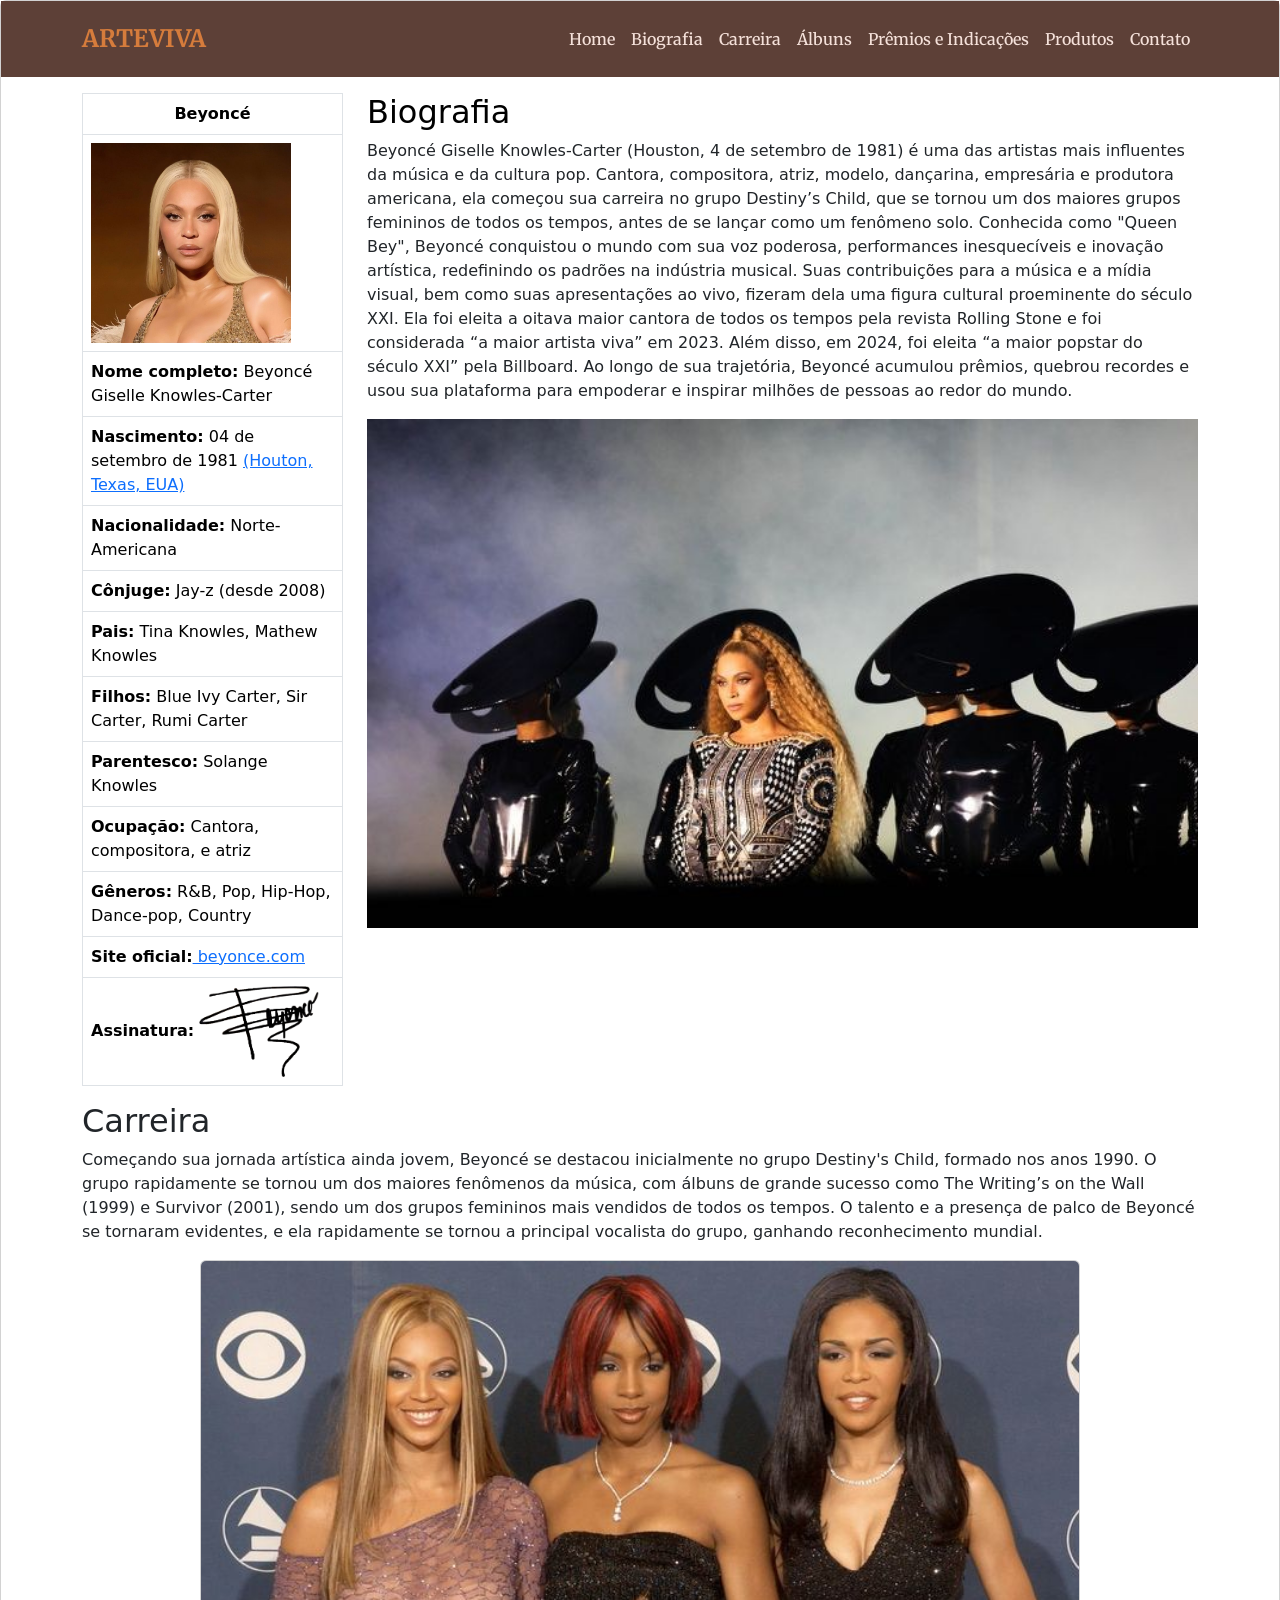
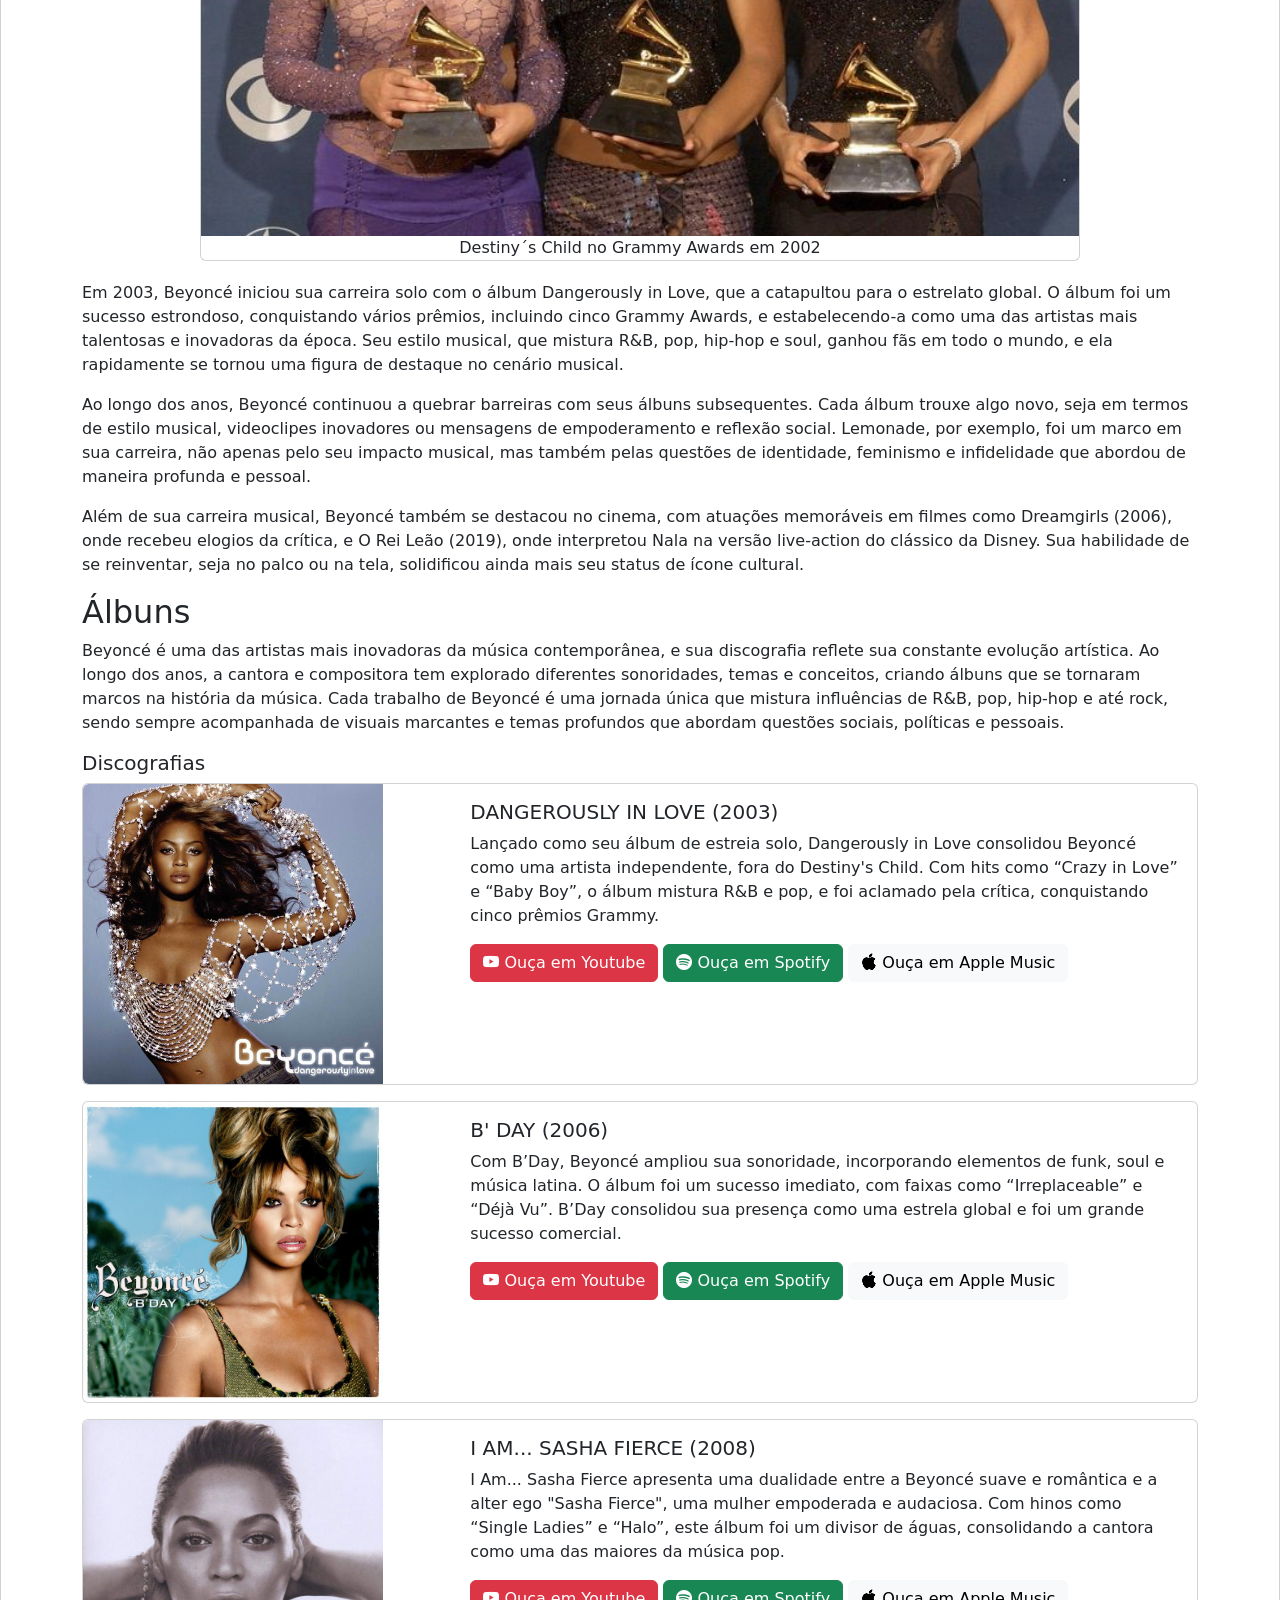
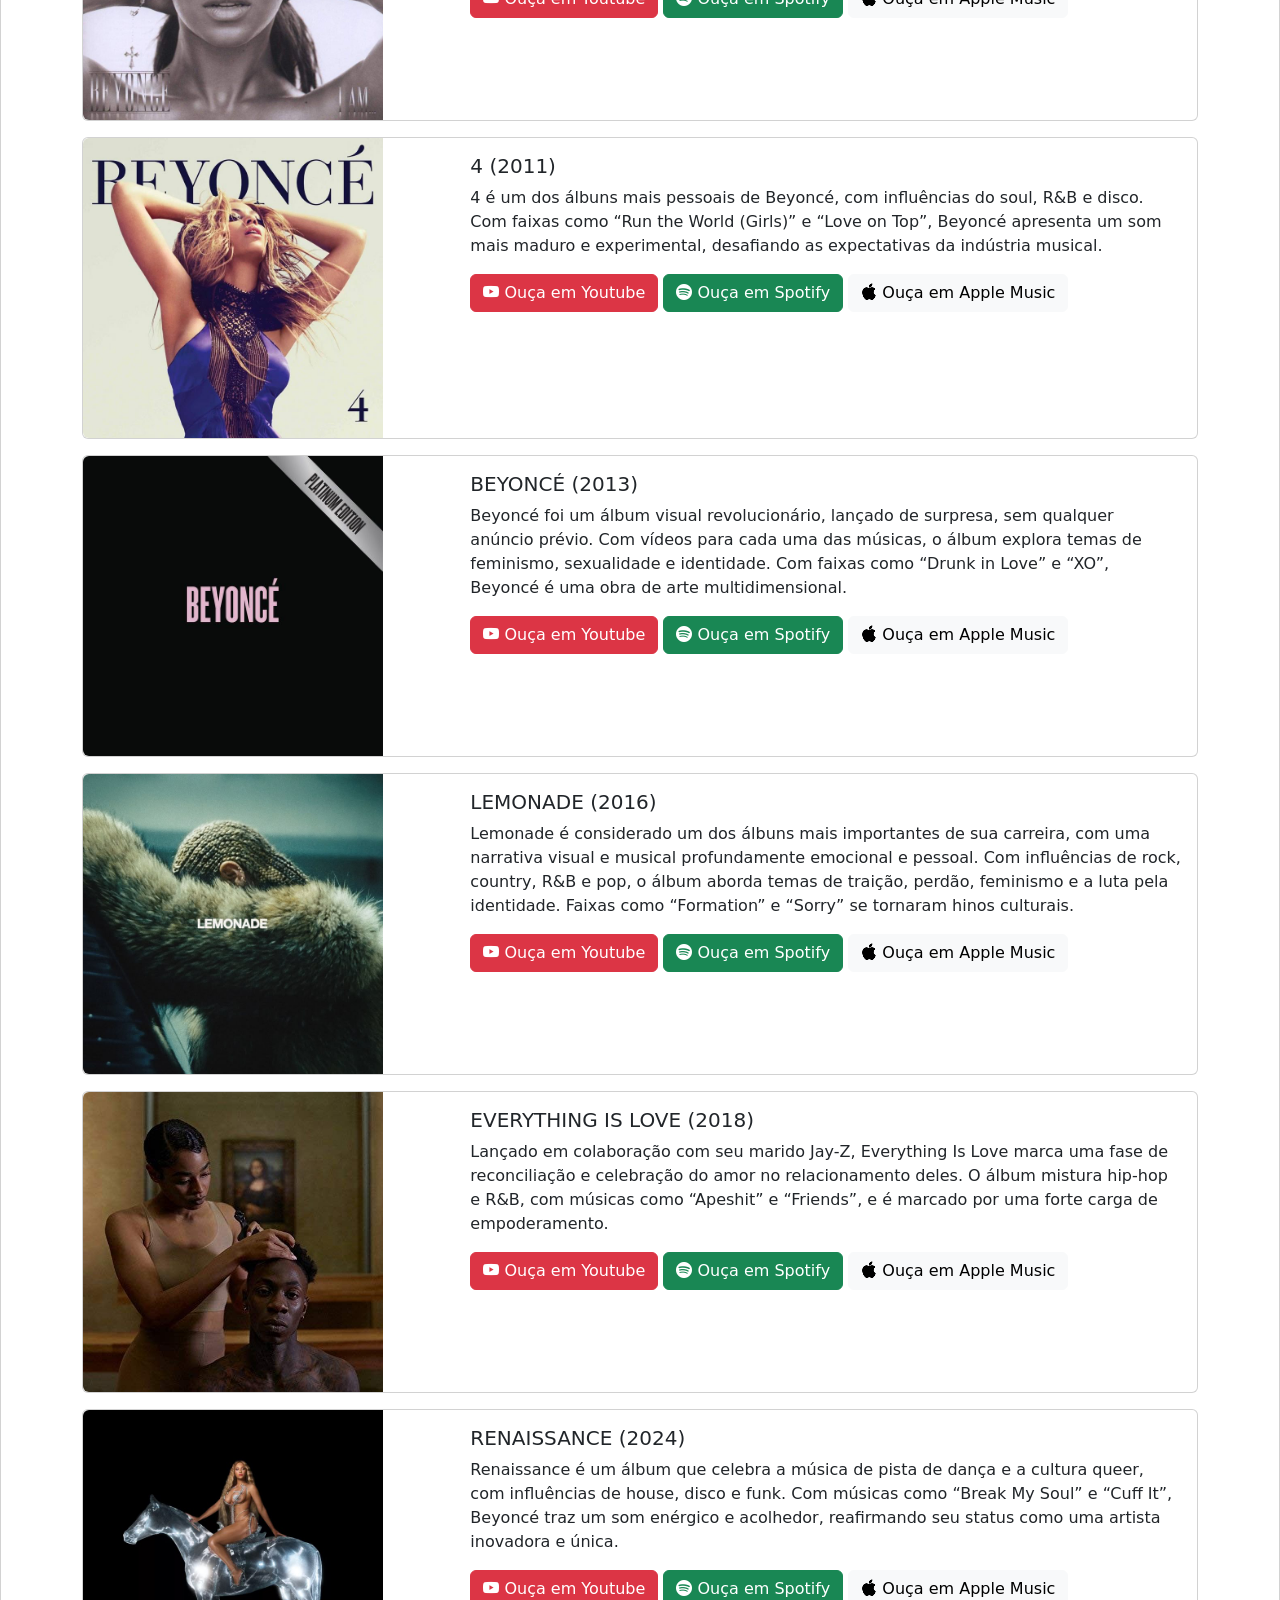
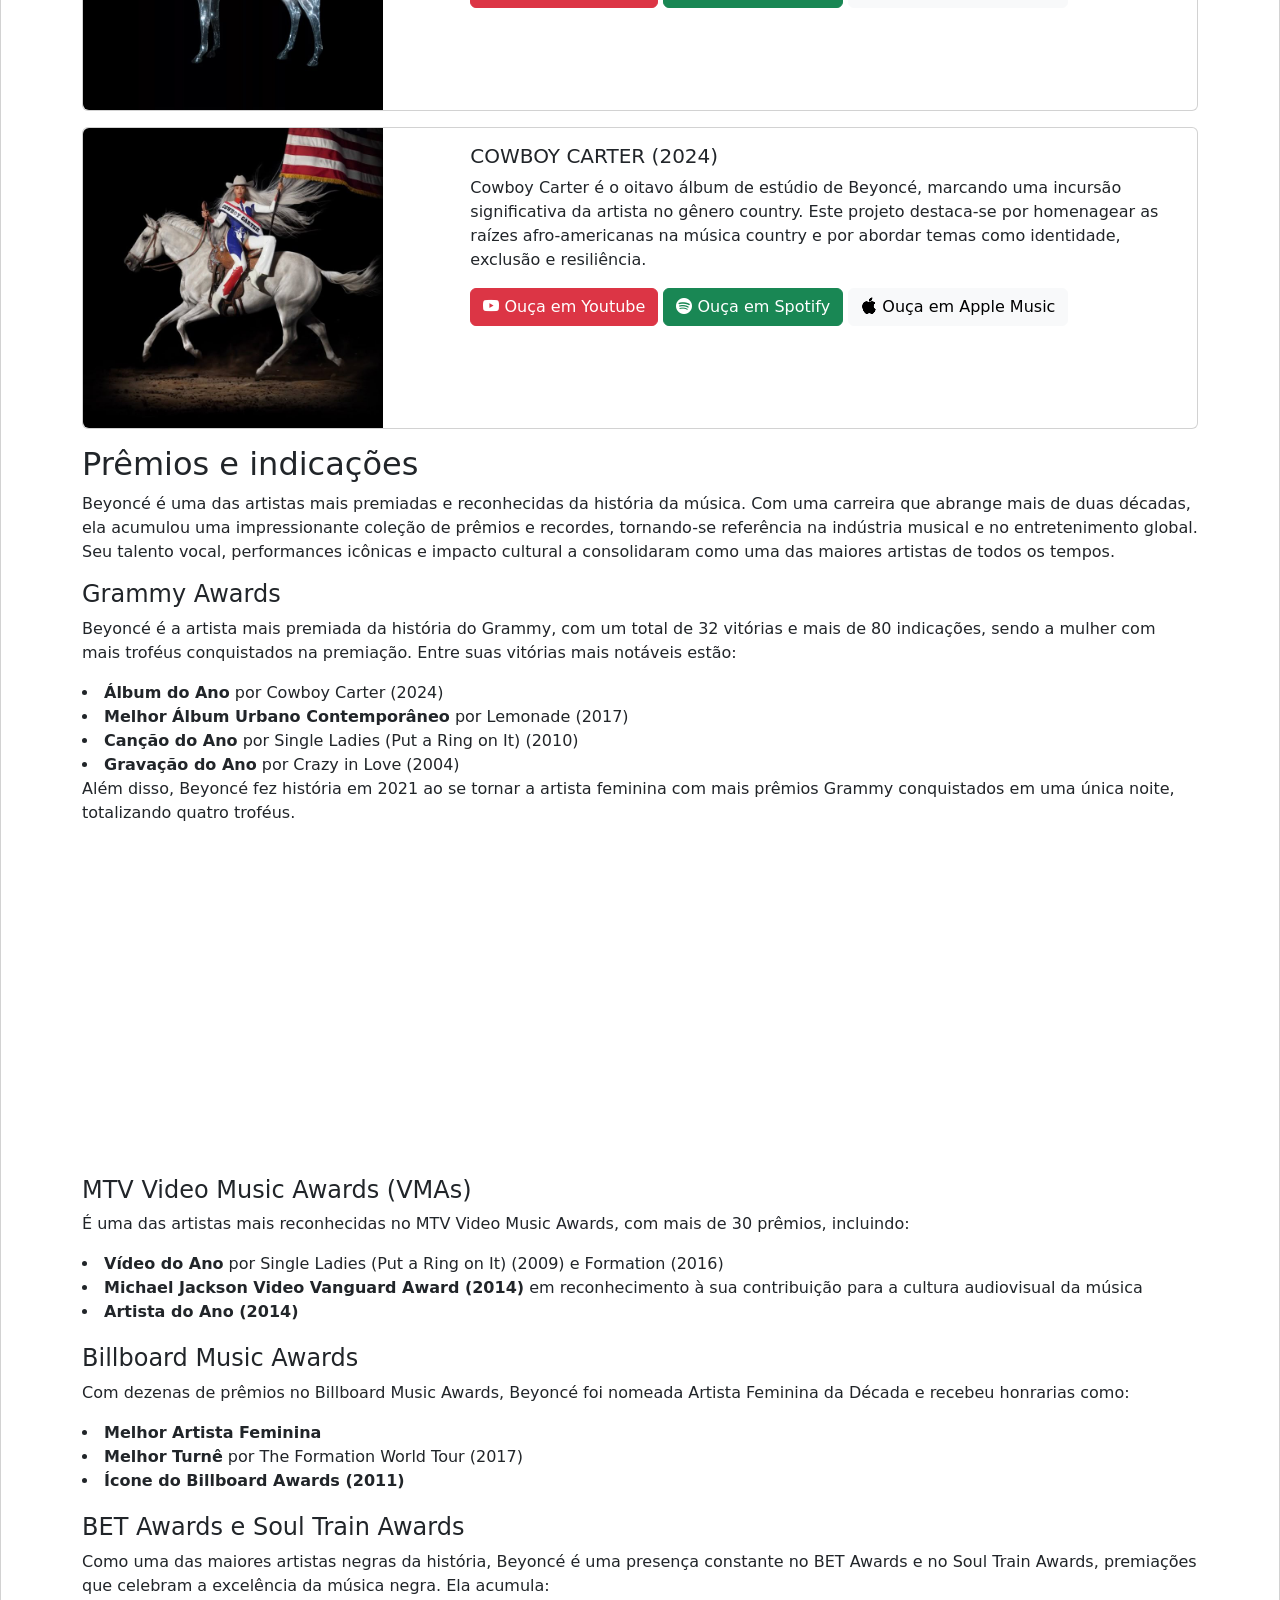
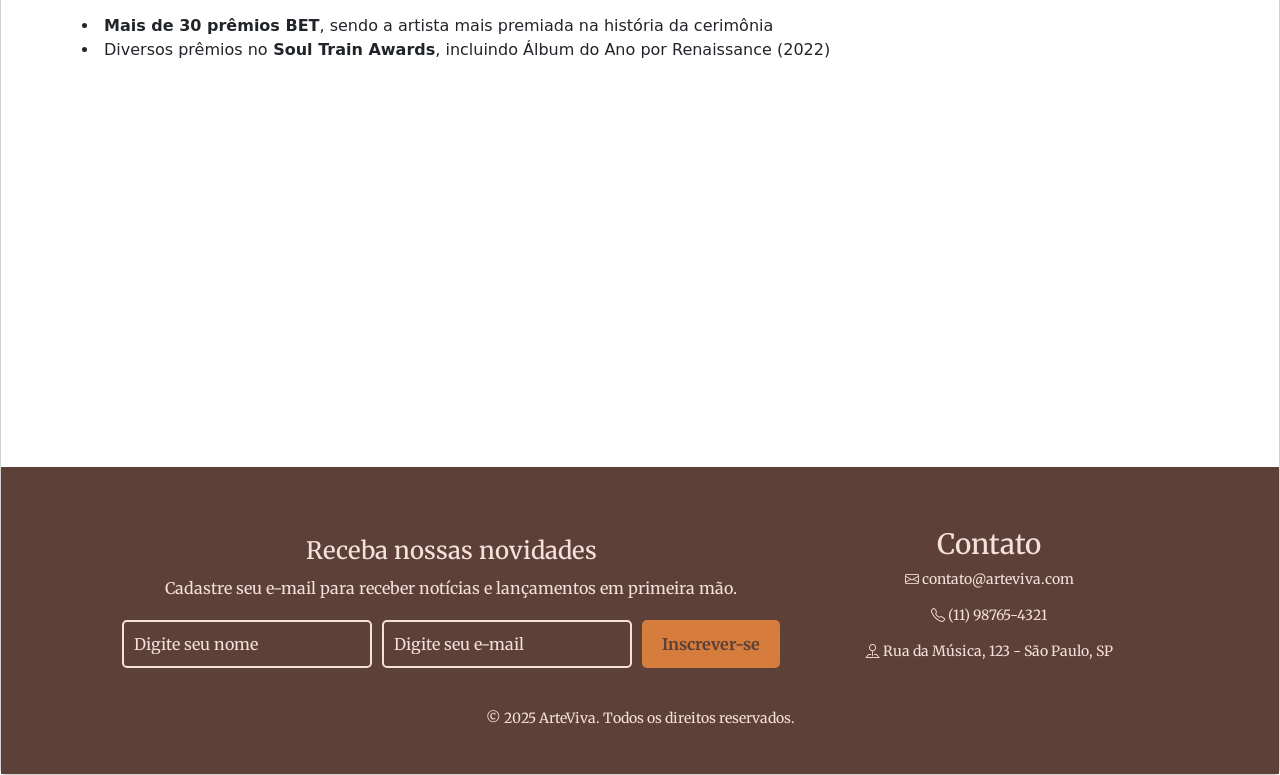
<file: index.html>
<!DOCTYPE html>
<html lang="pt-BR">

<head>
    <meta charset="UTF-8">
    <meta name="viewport" content="width=device-width, initial-scale=1.0">
    <link rel="stylesheet" href="css/biografia.css">
    <link rel="stylesheet" href="https://cdn.jsdelivr.net/npm/bootstrap-icons@1.11.3/font/bootstrap-icons.min.css">
    <!-- Fonte Merriweather do Google Fonts -->
    <link href="https://fonts.googleapis.com/css2?family=Merriweather:wght@300;400;700&display=swap" rel="stylesheet">
    <!-- Bootstrap CSS -->
    <link href="https://cdn.jsdelivr.net/npm/bootstrap@5.3.0/dist/css/bootstrap.min.css" rel="stylesheet">
    <style>
        /* Estilização da Navbar */
        .custom-navbar {
            background-color: #5D4037;
            /* Marrom escuro */
            font-family: 'Merriweather', serif;
            /* Fonte clássica */
            padding: 15px 0;
        }

        .custom-navbar .nav-link {
            color: #F5E1DA !important;
            /* Bege claro */
            font-weight: 500;
            transition: color 0.3s ease-in-out;
            padding: 10px 15px;
        }

        .custom-navbar .nav-link:hover {
            color: #D67C3C !important;
            /* Laranja queimado */
        }

        .custom-navbar .navbar-brand {
            color: #D67C3C !important;
            /* Nome do site em laranja queimado */
            font-weight: 700;
            font-size: 1.5rem;
        }

        .custom-navbar .navbar-toggler {
            border-color: #F5E1DA;
            /* Ícone do menu responsivo bege */
        }

        .custom-navbar .navbar-toggler-icon {
            filter: invert(1);
            /* Deixa o ícone claro */
        }
    </style>
    <title>Biografia</title>
</head>

<body class="card text">
    <nav class="navbar navbar-expand-lg custom-navbar">
        <div class="container">
            <a class="navbar-brand" href="#">ARTEVIVA</a>
            <button class="navbar-toggler" type="button" data-bs-toggle="collapse" data-bs-target="#navbarNav">
                <span class="navbar-toggler-icon"></span>
            </button>
            <div class="collapse navbar-collapse" id="navbarNav">
                <ul class="navbar-nav ms-auto">
                    <li class="nav-item"><a class="nav-link active" href="home.html">Home</a></li>
                    <li class="nav-item"><a class="nav-link" href="biografia.html">Biografia</a></li>
                    <li class="nav-item"><a class="nav-link" href="#carreira">Carreira</a></li>
                    <li class="nav-item"><a class="nav-link" href="#albuns">Álbuns</a></li>
                    <li class="nav-item"><a class="nav-link" href="#premios">Prêmios e Indicações</a></li>
                    <li class="nav-item"><a class="nav-link" href="https://shop.beyonce.com/" target="_blank">Produtos</a></li>
                    <li class="nav-item"><a class="nav-link" href="#">Contato</a></li>
                </ul>
            </div>
        </div>
    </nav>
    <main>
        <section class="container mt-3">
            <div class="row align-items-start">
                <div class="col-12 col-md-6 col-lg-3">
                    <table class="table table-bordered">
                        <thead>
                            <tr>
                                <th style="text-align: center;">Beyoncé</th>
                            </tr>
                        </thead>
                        <tbody>
                            <tr>
                                <td>
                                    <img src="image/beyonce.jpg" alt="" width="200">
                                </td>
                            </tr>
                            <tr>
                                <td><strong>Nome completo:</strong> Beyoncé Giselle Knowles-Carter</td>
                            </tr>
                            <tr>
                                <td><strong>Nascimento:</strong> 04 de setembro de 1981 <a
                                        href="https://maps.app.goo.gl/1NPe2J4p3Fihj6Zu7" target="_blank">(Houton, Texas,
                                        EUA)</a></td>
                            </tr>
                            <tr>
                                <td><strong>Nacionalidade:</strong> Norte-Americana</td>
                            </tr>
                            <tr>
                                <td><strong>Cônjuge:</strong> Jay-z (desde 2008)</td>
                            </tr>
                            <tr>
                                <td><strong>Pais:</strong> Tina Knowles, Mathew Knowles</td>
                            </tr>
                            <tr>
                                <td><strong>Filhos:</strong> Blue Ivy Carter, Sir Carter, Rumi Carter</td>
                            </tr>
                            <tr>
                                <td><strong>Parentesco:</strong> Solange Knowles</td>
                            </tr>
                            <tr>
                                <td><strong>Ocupação:</strong> Cantora, compositora, e atriz</td>
                            </tr>
                            <tr>
                                <td><strong>Gêneros:</strong> R&B, Pop, Hip-Hop, Dance-pop, Country</td>
                            </tr>
                            <tr>
                                <td><strong>Site oficial:</strong><a href="https://beyonce.com/" target="_blank">
                                        beyonce.com</a></td>
                            </tr>
                            <tr>
                                <td><strong>Assinatura:</strong> <img src="image/image.png" alt="" width="120"></td>
                            </tr>
                        </tbody>
                    </table>
                </div>
                <div class="col-12 col-md-6 col-lg-9 ms-auto" id="biografia">
                    <h2 class="estilo">Biografia</h2>
                    <p>Beyoncé Giselle Knowles-Carter (Houston, 4 de setembro de 1981) é uma das artistas mais
                        influentes da música e da cultura pop. Cantora, compositora, atriz, modelo, dançarina,
                        empresária e produtora americana, ela começou sua carreira no grupo Destiny’s Child, que se
                        tornou um dos maiores grupos femininos de todos os tempos, antes de se lançar como um fenômeno
                        solo. Conhecida como "Queen Bey", Beyoncé conquistou o mundo com sua voz poderosa, performances
                        inesquecíveis e inovação artística, redefinindo os padrões na indústria musical. Suas
                        contribuições para a música e a mídia visual, bem como suas apresentações ao vivo, fizeram dela
                        uma figura cultural proeminente do século XXI. Ela foi eleita a oitava maior cantora de todos os
                        tempos pela revista Rolling Stone e foi considerada “a maior artista viva” em 2023. Além disso,
                        em 2024, foi eleita “a maior popstar do século XXI” pela Billboard. Ao longo de sua trajetória,
                        Beyoncé acumulou prêmios, quebrou recordes e usou sua plataforma para empoderar e inspirar
                        milhões de pessoas ao redor do mundo.</p>
                    <img src="image/formation.jpg" alt="Formation" class=" p img-fluid w-100">
                </div>
            </div>
        </section>
        <section class="container" id="carreira">
            <article class="row">
                <div class="col-12 col-md-12 col-lg-12">
                    <h2>Carreira</h2>
                    <p>Começando sua jornada artística ainda jovem, Beyoncé se destacou inicialmente no grupo Destiny's
                        Child, formado nos anos 1990. O grupo rapidamente se tornou um dos maiores fenômenos da música,
                        com álbuns de grande sucesso como The Writing’s on the Wall (1999) e Survivor (2001), sendo um
                        dos grupos femininos mais vendidos de todos os tempos. O talento e a presença de palco de
                        Beyoncé se tornaram evidentes, e ela rapidamente se tornou a principal vocalista do grupo,
                        ganhando reconhecimento mundial.</p>
                    <div class="d-flex justify-content-center photo">
                        <div class="card" style="width: 55rem; text-align: center;">
                            <img src="image/Destiny's Child at the 2002 GRAMMYs.jpeg" class="card-img-top"
                                alt="Destiny photo">
                            <div class="card-body-bg-secundary">
                                <p class="card-text">Destiny´s Child no Grammy Awards em 2002</p>
                            </div>
                        </div>
                    </div>
                    <p>Em 2003, Beyoncé iniciou sua carreira solo com o álbum Dangerously in Love, que a catapultou para
                        o estrelato global. O álbum foi um sucesso estrondoso, conquistando vários prêmios, incluindo
                        cinco Grammy Awards, e estabelecendo-a como uma das artistas mais talentosas e inovadoras da
                        época. Seu estilo musical, que mistura R&B, pop, hip-hop e soul, ganhou fãs em todo o mundo, e
                        ela rapidamente se tornou uma figura de destaque no cenário musical.</p>
                    <p>Ao longo dos anos, Beyoncé continuou a quebrar barreiras com seus álbuns subsequentes. Cada álbum
                        trouxe algo novo, seja em termos de estilo musical, videoclipes inovadores ou mensagens de
                        empoderamento e reflexão social. Lemonade, por exemplo, foi um marco em sua carreira, não apenas
                        pelo seu impacto musical, mas também pelas questões de identidade, feminismo e infidelidade que
                        abordou de maneira profunda e pessoal.</p>
                    <p>Além de sua carreira musical, Beyoncé também se destacou no cinema, com atuações memoráveis em
                        filmes como Dreamgirls (2006), onde recebeu elogios da crítica, e O Rei Leão (2019), onde
                        interpretou Nala na versão live-action do clássico da Disney. Sua habilidade de se reinventar,
                        seja no palco ou na tela, solidificou ainda mais seu status de ícone cultural.</p>
                </div>
                <div id="albuns">
                    <h2>Álbuns</h2>
                    <p>Beyoncé é uma das artistas mais inovadoras da música contemporânea, e sua discografia reflete sua
                        constante evolução artística. Ao longo dos anos, a cantora e compositora tem explorado
                        diferentes sonoridades, temas e conceitos, criando álbuns que se tornaram marcos na história da
                        música. Cada trabalho de Beyoncé é uma jornada única que mistura influências de R&B, pop,
                        hip-hop e até rock, sendo sempre acompanhada de visuais marcantes e temas profundos que abordam
                        questões sociais, políticas e pessoais.</p>
                    <h5>Discografias</h5>
                    <div class="card mb-3">
                        <div class="row g-0">
                            <div class="col-12 col-md-4 col-lg-4">
                                <img src="image/dangeously.jpeg" class="img-fluid rounded-start" alt="Dangerously photo"
                                    width="300">
                            </div>
                            <div class="col-12 col-md-8 col-lg-8">
                                <div class="card-body">
                                    <h5 class="card-title">DANGEROUSLY IN LOVE (2003)</h5>
                                    <p class="card-text">Lançado como seu álbum de estreia solo, Dangerously in Love
                                        consolidou Beyoncé como uma artista independente, fora do Destiny's Child. Com
                                        hits como “Crazy in Love” e “Baby Boy”, o álbum mistura R&B e pop, e foi
                                        aclamado pela crítica, conquistando cinco prêmios Grammy.</p>
                                    <a href="https://youtube.com/playlist?list=OLAK5uy_m_LNFtvBtGHB5lSFMXGoacbZ2Bl20tUWg&si=HfuF0S7FTidXiOQW"
                                        target="_blank" class="btn btn-danger"><i class="bi bi-youtube"></i> Ouça em
                                        Youtube</a>
                                    <a href="https://open.spotify.com/intl-pt/album/6oxVabMIqCMJRYN1GqR3Vf"
                                        target="_blank" class="btn btn-success"><i class="bi bi-spotify"></i> Ouça em
                                        Spotify</a>
                                    <a href="https://music.apple.com/us/album/dangerously-in-love/201274359"
                                        target="_blank" class="btn btn-light"><i class="bi bi-apple"></i> Ouça em Apple
                                        Music</a>
                                </div>
                            </div>
                        </div>
                    </div>
                    <div class="card mb-3">
                        <div class="row g-0">
                            <div class="col-12 col-md-4 col-lg-4">
                                <img src="image/bday.jpeg" class="img-fluid rounded-start" alt="B-day photo"
                                    width="300">
                            </div>
                            <div class="col-12 col-md-8 col-lg-8">
                                <div class="card-body">
                                    <h5 class="card-title">B' DAY (2006)</h5>
                                    <p class="card-text">Com B’Day, Beyoncé ampliou sua sonoridade, incorporando
                                        elementos de funk, soul e música latina. O álbum foi um sucesso imediato, com
                                        faixas como “Irreplaceable” e “Déjà Vu”. B’Day consolidou sua presença como uma
                                        estrela global e foi um grande sucesso comercial.</p>
                                    <a href="https://youtube.com/playlist?list=OLAK5uy_krONAGN5TA56ifOy3vHVbpgDYaOTo975Y&si=ias8PESo_4hTxDOR"
                                        target="_blank" class="btn btn-danger"><i class="bi bi-youtube"></i> Ouça em
                                        Youtube</a>
                                    <a href="https://open.spotify.com/intl-pt/album/77eZ5eMEh3U0KWricrbevO"
                                        target="_blank" class="btn btn-success"><i class="bi bi-spotify"></i> Ouça em
                                        Spotify</a>
                                    <a href="https://music.apple.com/us/album/bday/296790269" target="_blank"
                                        class="btn btn-light"><i class="bi bi-apple"></i> Ouça em Apple Music</a>
                                </div>
                            </div>
                        </div>
                    </div>
                    <div class="card mb-3">
                        <div class="row g-0">
                            <div class="col-12 col-md-4 col-lg-4">
                                <img src="image/iam.jpg" class="img-fluid rounded-start" alt="I am...Sasha Fierce photo"
                                    width="300">
                            </div>
                            <div class="col-12 col-md-8 col-lg-8">
                                <div class="card-body">
                                    <h5 class="card-title">I AM... SASHA FIERCE (2008)</h5>
                                    <p class="card-text">I Am... Sasha Fierce apresenta uma dualidade entre a Beyoncé
                                        suave e romântica e a alter ego "Sasha Fierce", uma mulher empoderada e
                                        audaciosa. Com hinos como “Single Ladies” e “Halo”, este álbum foi um divisor de
                                        águas, consolidando a cantora como uma das maiores da música pop.</p>
                                    <a href="https://www.youtube.com/watch?v=CRR3L5-o3mQ&list=OLAK5uy_lqNGtmw84h3GgdazJtgwjzK0PcklP3lUE&index=2"
                                        target="_blank" class="btn btn-danger"><i class="bi bi-youtube"></i> Ouça em
                                        Youtube</a>
                                    <a href="https://open.spotify.com/intl-pt/album/20E3PwDg1jaDdK9K565luD"
                                        target="_blank" class="btn btn-success"><i class="bi bi-spotify"></i> Ouça em
                                        Spotify</a>
                                    <a href="https://music.apple.com/us/album/i-am-sasha-fierce/296016891"
                                        target="_blank" class="btn btn-light"><i class="bi bi-apple"></i> Ouça em Apple
                                        Music</a>
                                </div>
                            </div>
                        </div>
                    </div>
                    <div class="card mb-3">
                        <div class="row g-0">
                            <div class="col-12 col-md-4 col-lg-4">
                                <img src="image/four.jpg" class="img-fluid rounded-start" alt="4 photo" width="300">
                            </div>
                            <div class="col-12 col-md-8 col-lg-8">
                                <div class="card-body">
                                    <h5 class="card-title">4 (2011)</h5>
                                    <p class="card-text">4 é um dos álbuns mais pessoais de Beyoncé, com influências do
                                        soul, R&B e disco. Com faixas como “Run the World (Girls)” e “Love on Top”,
                                        Beyoncé apresenta um som mais maduro e experimental, desafiando as expectativas
                                        da indústria musical.</p>
                                    <a href="https://www.youtube.com/playlist?list=OLAK5uy_n5IXwyifHPOt-3QJX_m6IDhBA_2llDZro"
                                        target="_blank" class="btn btn-danger"><i class="bi bi-youtube"></i> Ouça em
                                        Youtube</a>
                                    <a href="https://open.spotify.com/intl-pt/album/1gIC63gC3B7o7FfpPACZQJ"
                                        target="_blank" class="btn btn-success"><i class="bi bi-spotify"></i> Ouça em
                                        Spotify</a>
                                    <a href="https://music.apple.com/us/album/4-expanded-edition/626204707"
                                        target="_blank" class="btn btn-light"><i class="bi bi-apple"></i> Ouça em Apple
                                        Music</a>
                                </div>
                            </div>
                        </div>
                    </div>
                    <div class="card mb-3">
                        <div class="row g-0">
                            <div class="col-12 col-md-4 col-lg-4">
                                <img src="image/platinum.jpg" class="img-fluid rounded-start" alt="BEYONCÉ photo"
                                    width="300">
                            </div>
                            <div class="col-12 col-md-8 col-lg-8">
                                <div class="card-body">
                                    <h5 class="card-title">BEYONCÉ (2013)</h5>
                                    <p class="card-text">Beyoncé foi um álbum visual revolucionário, lançado de
                                        surpresa, sem qualquer anúncio prévio. Com vídeos para cada uma das músicas, o
                                        álbum explora temas de feminismo, sexualidade e identidade. Com faixas como
                                        “Drunk in Love” e “XO”, Beyoncé é uma obra de arte multidimensional.</p>
                                    <a href="https://www.youtube.com/watch?v=WnpjuTZ3DMg&list=OLAK5uy_kGjAOvICgms-KmyUZGF-mUUG880Xh503g&index=2"
                                        target="_blank" class="btn btn-danger"><i class="bi bi-youtube"></i> Ouça em
                                        Youtube</a>
                                    <a href="https://open.spotify.com/intl-pt/album/2UJwKSBUz6rtW4QLK74kQu"
                                        target="_blank" class="btn btn-success"><i class="bi bi-spotify"></i> Ouça em
                                        Spotify</a>
                                    <a href="https://music.apple.com/us/album/beyonc%C3%A9-platinum-edition/939775882"
                                        target="_blank" class="btn btn-light"><i class="bi bi-apple"></i> Ouça em Apple
                                        Music</a>
                                </div>
                            </div>
                        </div>
                    </div>
                    <div class="card mb-3">
                        <div class="row g-0">
                            <div class="col-12 col-md-4 col-lg-4">
                                <img src="image/lemonade.jpg" class="img-fluid rounded-start" alt="Lemonade photo"
                                    width="300">
                            </div>
                            <div class="col-12 col-md-8 col-lg-8">
                                <div class="card-body">
                                    <h5 class="card-title">LEMONADE (2016)</h5>
                                    <p class="card-text">Lemonade é considerado um dos álbuns mais importantes de sua
                                        carreira, com uma narrativa visual e musical profundamente emocional e pessoal.
                                        Com influências de rock, country, R&B e pop, o álbum aborda temas de traição,
                                        perdão, feminismo e a luta pela identidade. Faixas como “Formation” e “Sorry” se
                                        tornaram hinos culturais.</p>
                                    <a href="https://www.youtube.com/playlist?list=OLAK5uy_m9dO997hqyquaE-xTYmZUqhm2pyKbQj-k"
                                        target="_blank" class="btn btn-danger"><i class="bi bi-youtube"></i> Ouça em
                                        Youtube</a>
                                    <a href="https://open.spotify.com/intl-pt/album/7dK54iZuOxXFarGhXwEXfF"
                                        target="_blank" class="btn btn-success"><i class="bi bi-spotify"></i> Ouça em
                                        Spotify</a>
                                    <a href="https://music.apple.com/us/album/lemonade/1460430561" target="_blank"
                                        class="btn btn-light"><i class="bi bi-apple"></i> Ouça em Apple Music</a>
                                </div>
                            </div>
                        </div>
                    </div>
                    <div class="card mb-3">
                        <div class="row g-0">
                            <div class="col-12 col-md-4 col-lg-4">
                                <img src="image/carters.jpg" class="img-fluid rounded-start" alt="The carters photo"
                                    width="300">
                            </div>
                            <div class="col-12 col-md-8 col-lg-8">
                                <div class="card-body">
                                    <h5 class="card-title">EVERYTHING IS LOVE (2018)</h5>
                                    <p class="card-text"> Lançado em colaboração com seu marido Jay-Z, Everything Is
                                        Love marca uma fase de reconciliação e celebração do amor no relacionamento
                                        deles. O álbum mistura hip-hop e R&B, com músicas como “Apeshit” e “Friends”, e
                                        é marcado por uma forte carga de empoderamento.</p>
                                    <a href="https://www.youtube.com/playlist?list=OLAK5uy_kAtVOORRHrvDEoqgySPEYbGCRJId85Qo4"
                                        target="_blank" class="btn btn-danger"><i class="bi bi-youtube"></i> Ouça em
                                        Youtube</a>
                                    <a href="https://open.spotify.com/intl-pt/album/7jbdod8XNRfe2nIhppht46"
                                        target="_blank" class="btn btn-success"><i class="bi bi-spotify"></i> Ouça em
                                        Spotify</a>
                                    <a href="https://music.apple.com/us/album/everything-is-love/1400124394"
                                        target="_blank" class="btn btn-light"><i class="bi bi-apple"></i> Ouça em Apple
                                        Music</a>
                                </div>
                            </div>
                        </div>
                    </div>
                    <div class="card mb-3">
                        <div class="row g-0">
                            <div class="col-12 col-md-4 col-lg-4">
                                <img src="image/renaissance.jpg" class="img-fluid rounded-start" alt="Renaissance photo"
                                    width="300">
                            </div>
                            <div class="col-12 col-md-8 col-lg-8">
                                <div class="card-body">
                                    <h5 class="card-title">RENAISSANCE (2024)</h5>
                                    <p class="card-text"> Renaissance é um álbum que celebra a música de pista de dança
                                        e a cultura queer, com influências de house, disco e funk. Com músicas como
                                        “Break My Soul” e “Cuff It”, Beyoncé traz um som enérgico e acolhedor,
                                        reafirmando seu status como uma artista inovadora e única.</p>
                                    <a href="https://www.youtube.com/playlist?list=OLAK5uy_kRpd1gRFR39i-C0GPyGpm1efJFjSs-GOc"
                                        target="_blank" class="btn btn-danger"><i class="bi bi-youtube"></i> Ouça em
                                        Youtube</a>
                                    <a href="https://open.spotify.com/intl-pt/album/6FJxoadUE4JNVwWHghBwnb"
                                        target="_blank" class="btn btn-success"><i class="bi bi-spotify"></i> Ouça em
                                        Spotify</a>
                                    <a href="https://music.apple.com/us/album/renaissance/1630005298" target="_blank"
                                        class="btn btn-light"><i class="bi bi-apple"></i> Ouça em Apple Music</a>
                                </div>
                            </div>
                        </div>
                    </div>
                    <div class="card mb-3">
                        <div class="row g-0">
                            <div class="col-12 col-md-4 col-lg-4">
                                <img src="image/cc.jpg" class="img-fluid rounded-start" alt="Renaissance photo"
                                    width="300">
                            </div>
                            <div class="col-12 col-md-8 col-lg-8">
                                <div class="card-body">
                                    <h5 class="card-title">COWBOY CARTER (2024)</h5>
                                    <p class="card-text"> Cowboy Carter é o oitavo álbum de estúdio de Beyoncé, marcando
                                        uma incursão significativa da artista no gênero country. Este projeto destaca-se
                                        por homenagear as raízes afro-americanas na música country e por abordar temas
                                        como identidade, exclusão e resiliência.</p>
                                    <a href="https://www.youtube.com/watch?v=vp3BSjJdyow&list=OLAK5uy_lirsolI4HUPN3Uvmxylc6v1wlR5OXUONQ"
                                        target="_blank" class="btn btn-danger"><i class="bi bi-youtube"></i> Ouça em
                                        Youtube</a>
                                    <a href="https://open.spotify.com/intl-pt/album/6BzxX6zkDsYKFJ04ziU5xQ"
                                        target="_blank" class="btn btn-success"><i class="bi bi-spotify"></i> Ouça em
                                        Spotify</a>
                                    <a href="https://music.apple.com/br/album/cowboy-carter/1738363766" target="_blank"
                                        class="btn btn-light"><i class="bi bi-apple"></i> Ouça em Apple Music</a>
                                </div>
                            </div>
                        </div>
                    </div>
                </div>
                <div id="premios">
                    <h2>Prêmios e indicações</h2>
                    <p>Beyoncé é uma das artistas mais premiadas e reconhecidas da história da música. Com uma carreira
                        que abrange mais de duas décadas, ela acumulou uma impressionante coleção de prêmios e recordes,
                        tornando-se referência na indústria musical e no entretenimento global. Seu talento vocal,
                        performances icônicas e impacto cultural a consolidaram como uma das maiores artistas de todos
                        os tempos.</p>
                    <h4>Grammy Awards</h4>
                    <p>Beyoncé é a artista mais premiada da história do Grammy, com um total de 32 vitórias e mais de 80
                        indicações, sendo a mulher com mais troféus conquistados na premiação. Entre suas vitórias mais
                        notáveis estão:</p>
                    <li><strong>Álbum do Ano</strong> por Cowboy Carter (2024)</li>
                    <li><strong>Melhor Álbum Urbano Contemporâneo</strong> por Lemonade (2017)</li>
                    <li><strong>Canção do Ano</strong> por Single Ladies (Put a Ring on It) (2010)</li>
                    <li><strong>Gravação do Ano</strong> por Crazy in Love (2004)</li>
                    <p>Além disso, Beyoncé fez história em 2021 ao se tornar a artista feminina com mais prêmios Grammy
                        conquistados em uma única noite, totalizando quatro troféus.</p>
                    <div class="video-container">
                        <iframe width="560" height="315"
                            src="https://www.youtube.com/embed/uEyGYjlzbA0?si=DW9fp_Z8qKha9mr6"
                            title="YouTube video player" frameborder="0"
                            allow="accelerometer; autoplay; clipboard-write; encrypted-media; gyroscope; picture-in-picture; web-share"
                            referrerpolicy="strict-origin-when-cross-origin" allowfullscreen></iframe>
                    </div>
                    <div class="test">
                        <h4>MTV Video Music Awards (VMAs)</h4>
                        <p> É uma das artistas mais reconhecidas no MTV Video Music Awards, com mais de 30 prêmios,
                            incluindo:</p>
                        <li><strong>Vídeo do Ano</strong> por Single Ladies (Put a Ring on It) (2009) e Formation (2016)
                        </li>
                        <li><strong>Michael Jackson Video Vanguard Award (2014)</strong> em reconhecimento à sua
                            contribuição para a cultura audiovisual da música</li>
                        <li><strong>Artista do Ano (2014)</strong></li>
                    </div>
                    <div class="test">
                        <h4>Billboard Music Awards</h4>
                        <p>Com dezenas de prêmios no Billboard Music Awards, Beyoncé foi nomeada Artista Feminina da
                            Década e recebeu honrarias como:</p>
                        <li><strong>Melhor Artista Feminina</strong></li>
                        <li><strong>Melhor Turnê</strong> por The Formation World Tour (2017)</li>
                        <li><strong>Ícone do Billboard Awards (2011)</strong></li>
                    </div>
                    <div class="test">
                        <h4>BET Awards e Soul Train Awards</h4>
                        <p>Como uma das maiores artistas negras da história, Beyoncé é uma presença constante no BET
                            Awards e no Soul Train Awards, premiações que celebram a excelência da música negra. Ela
                            acumula:</p>
                        <li><strong>Mais de 30 prêmios BET</strong>, sendo a artista mais premiada na história da
                            cerimônia</li>
                        <li>Diversos prêmios no<strong> Soul Train Awards</strong>, incluindo Álbum do Ano por
                            Renaissance (2022)</li>
                    </div>
                    <div class="video-container">
                        <iframe width="560" height="315" src="https://www.youtube.com/embed/vLo5XMjIJD8?si=iY5_cmI01y-5QDJk" title="YouTube video player" frameborder="0" allow="accelerometer; autoplay; clipboard-write; encrypted-media; gyroscope; picture-in-picture; web-share" referrerpolicy="strict-origin-when-cross-origin" allowfullscreen></iframe>
                    </div>
                </div>
            </article>
        </section>
    </main>
    <footer class="custom-footer">
        <div class="footer-container">
            <section class="newsletter-section">
                <div class="container">
                    <h2>Receba nossas novidades</h2>
                    <p>Cadastre seu e-mail para receber notícias e lançamentos em primeira mão.</p>
                    <form class="newsletter-form">
                        <input type="nome" placeholder="Digite seu nome" required>
                        <input type="email" placeholder="Digite seu e-mail" required>
                        <button type="submit">Inscrever-se</button>
                    </form>
                </div>
            </section>
            <section class="footer-container">
                <div class="container">
                    <h3>Contato</h3>
                    <p><i class="bi bi-envelope"></i> contato@arteviva.com</p>
                    <p><i class="bi bi-telephone"></i> (11) 98765-4321</p>
                    <p><i class="bi bi-pin-map"></i> Rua da Música, 123 - São Paulo, SP</p>
                </div>
            </section>
            <section class="footer-sociais">
                <div class="container">

                </div>
            </section>
            <div class="container text-center">
                <p>&copy; 2025 ArteViva. Todos os direitos reservados.</p>
            </div>
        </div>
    </footer>
    <script src="https://cdn.jsdelivr.net/npm/bootstrap@5.3.3/dist/js/bootstrap.bundle.min.js"
        integrity="sha384-YvpcrYf0tY3lHB60NNkmXc5s9fDVZLESaAA55NDzOxhy9GkcIdslK1eN7N6jIeHz"
        crossorigin="anonymous"></script>

</body>

</html>
</file>
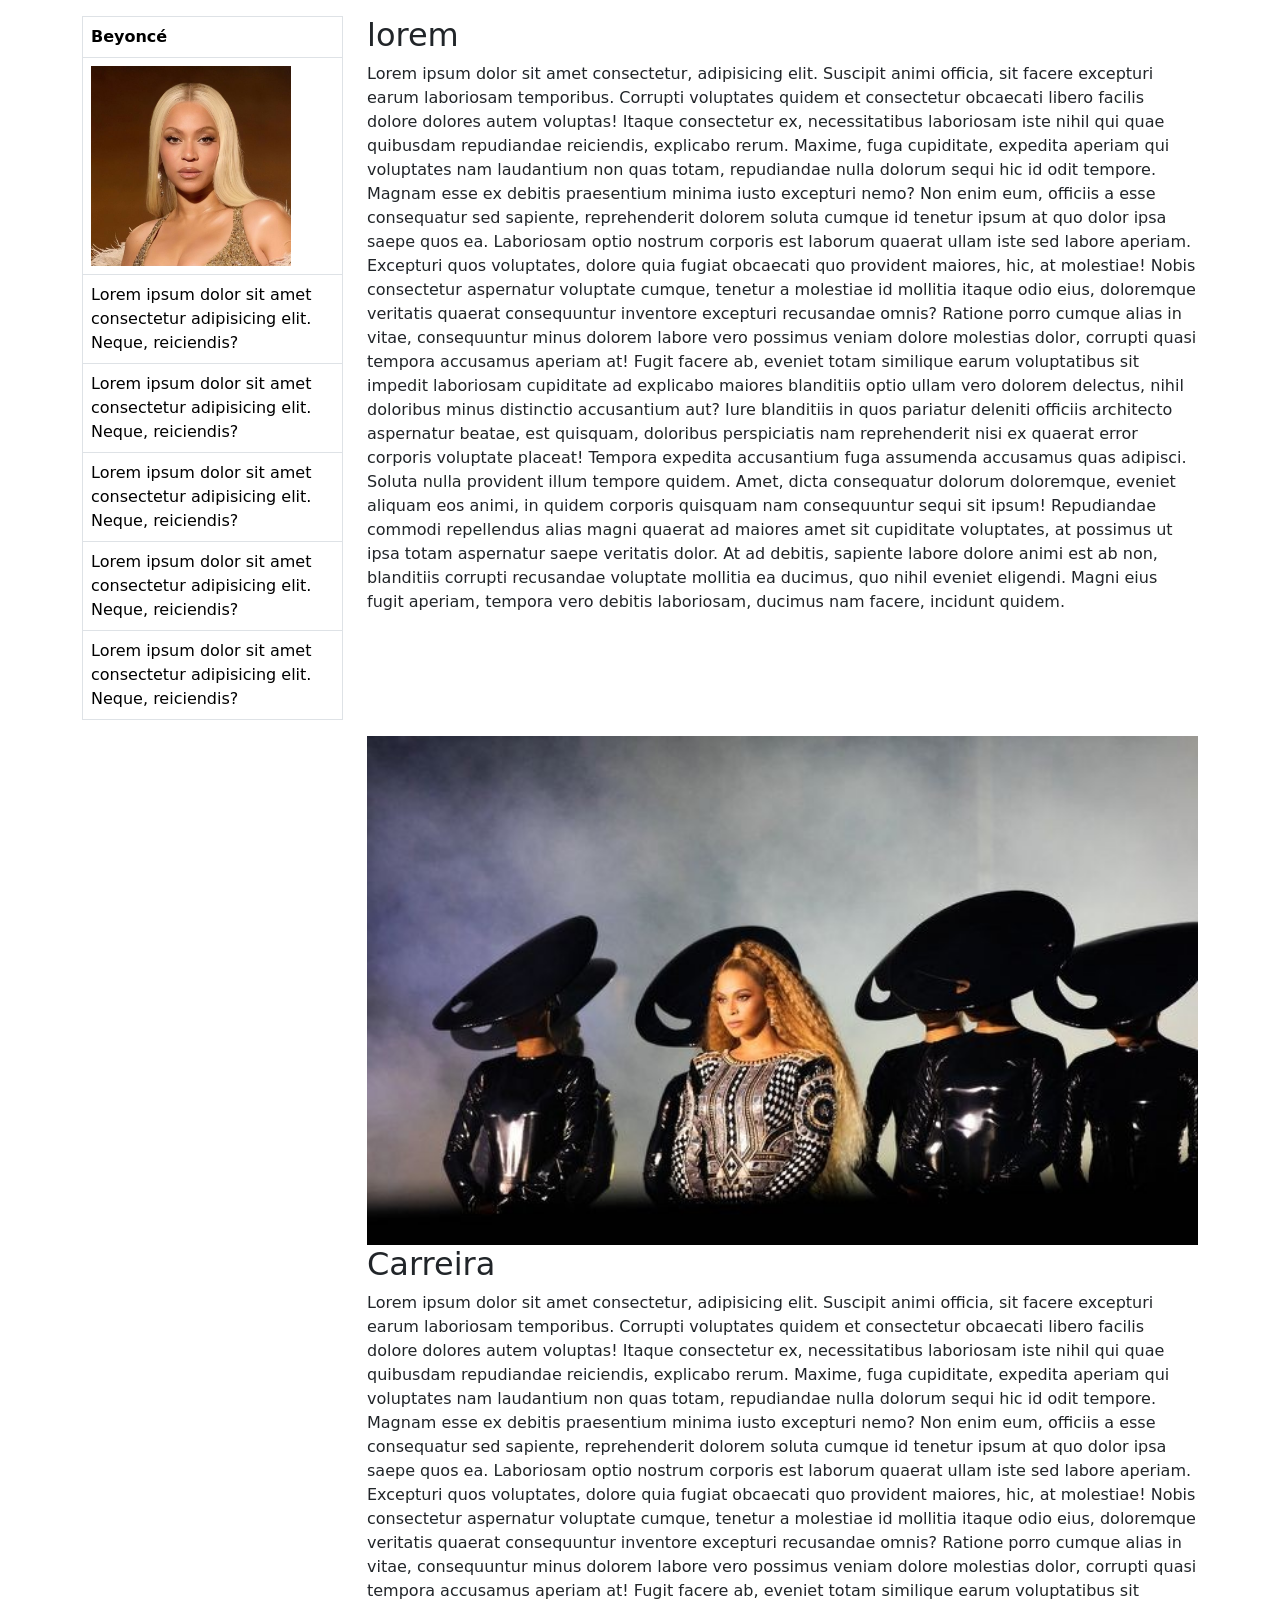
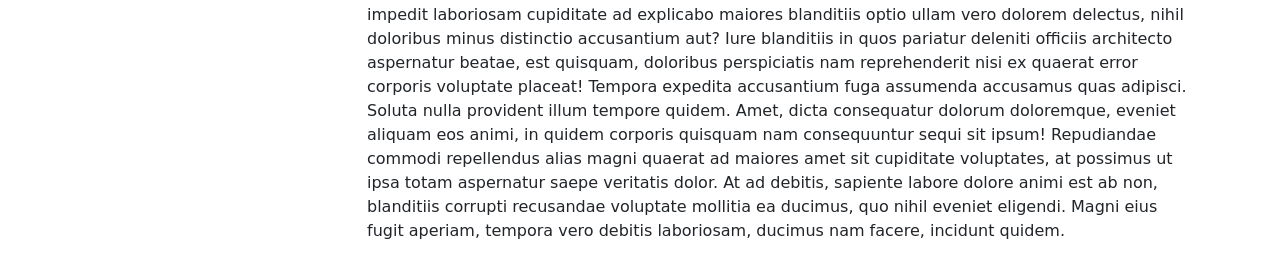
<file: albuns.html>
<!DOCTYPE html>
<html lang="pt-BR">

<head>
    <meta charset="UTF-8">
    <meta name="viewport" content="width=device-width, initial-scale=1.0">
    <link href="https://cdn.jsdelivr.net/npm/bootstrap@5.3.3/dist/css/bootstrap.min.css" rel="stylesheet"
        integrity="sha384-QWTKZyjpPEjISv5WaRU9OFeRpok6YctnYmDr5pNlyT2bRjXh0JMhjY6hW+ALEwIH" crossorigin="anonymous">
        <link rel="stylesheet" href="css/albun.css">
    <title>teste</title>
</head>

<body>
    <div class="container mt-3" >
        <div class="row align-items-start">
            <div class="col-12 col-md-3 col-lg-3">
                <table class="table table-bordered">
                    <thead>
                        <tr>
                            <th>Beyoncé</th>
                        </tr>
                    </thead>
                    <tbody>
                        <tr>
                            <td>
                                <img src="image/beyonce.jpg" alt="" width="200">
                            </td>
                        </tr>
                        <tr>
                            <td>Lorem ipsum dolor sit amet consectetur adipisicing elit. Neque, reiciendis?</td>
                        </tr>
                        <tr>
                            <td>Lorem ipsum dolor sit amet consectetur adipisicing elit. Neque, reiciendis?</td>
                        </tr>
                        <tr>
                            <td>Lorem ipsum dolor sit amet consectetur adipisicing elit. Neque, reiciendis?</td>
                        </tr>
                        <tr>
                            <td>Lorem ipsum dolor sit amet consectetur adipisicing elit. Neque, reiciendis?</td>
                        </tr>
                        <tr>
                            <td>Lorem ipsum dolor sit amet consectetur adipisicing elit. Neque, reiciendis?</td>
                        </tr>
                    </tbody>
                </table>
            </div>
            <div class="col-12 col-md-9 col-lg-9 ms-auto">
                <h2>lorem</h2>
                <p>Lorem ipsum dolor sit amet consectetur, adipisicing elit. Suscipit animi officia, sit facere excepturi earum laboriosam temporibus. Corrupti voluptates quidem et consectetur obcaecati libero facilis dolore dolores autem voluptas! Itaque consectetur ex, necessitatibus laboriosam iste nihil qui quae quibusdam repudiandae reiciendis, explicabo rerum. Maxime, fuga cupiditate, expedita aperiam qui voluptates nam laudantium non quas totam, repudiandae nulla dolorum sequi hic id odit tempore. Magnam esse ex debitis praesentium minima iusto excepturi nemo? Non enim eum, officiis a esse consequatur sed sapiente, reprehenderit dolorem soluta cumque id tenetur ipsum at quo dolor ipsa saepe quos ea. Laboriosam optio nostrum corporis est laborum quaerat ullam iste sed labore aperiam. Excepturi quos voluptates, dolore quia fugiat obcaecati quo provident maiores, hic, at molestiae! Nobis consectetur aspernatur voluptate cumque, tenetur a molestiae id mollitia itaque odio eius, doloremque veritatis quaerat consequuntur inventore excepturi recusandae omnis? Ratione porro cumque alias in vitae, consequuntur minus dolorem labore vero possimus veniam dolore molestias dolor, corrupti quasi tempora accusamus aperiam at! Fugit facere ab, eveniet totam similique earum voluptatibus sit impedit laboriosam cupiditate ad explicabo maiores blanditiis optio ullam vero dolorem delectus, nihil doloribus minus distinctio accusantium aut? Iure blanditiis in quos pariatur deleniti officiis architecto aspernatur beatae, est quisquam, doloribus perspiciatis nam reprehenderit nisi ex quaerat error corporis voluptate placeat! Tempora expedita accusantium fuga assumenda accusamus quas adipisci. Soluta nulla provident illum tempore quidem. Amet, dicta consequatur dolorum doloremque, eveniet aliquam eos animi, in quidem corporis quisquam nam consequuntur sequi sit ipsum! Repudiandae commodi repellendus alias magni quaerat ad maiores amet sit cupiditate voluptates, at possimus ut ipsa totam aspernatur saepe veritatis dolor. At ad debitis, sapiente labore dolore animi est ab non, blanditiis corrupti recusandae voluptate mollitia ea ducimus, quo nihil eveniet eligendi. Magni eius fugit aperiam, tempora vero debitis laboriosam, ducimus nam facere, incidunt quidem.</p>
            </div>
            <div class="p col-12 col-md-9 col-lg-9 ms-auto">
                <img src="image/formation.jpg" alt="Formation" class="img-fluid w-100">
            </div>     
            <div class="col-12 col-md-9 col-lg-9 ms-auto">
                <h2>Carreira</h2>
                <p>Lorem ipsum dolor sit amet consectetur, adipisicing elit. Suscipit animi officia, sit facere excepturi earum laboriosam temporibus. Corrupti voluptates quidem et consectetur obcaecati libero facilis dolore dolores autem voluptas! Itaque consectetur ex, necessitatibus laboriosam iste nihil qui quae quibusdam repudiandae reiciendis, explicabo rerum. Maxime, fuga cupiditate, expedita aperiam qui voluptates nam laudantium non quas totam, repudiandae nulla dolorum sequi hic id odit tempore. Magnam esse ex debitis praesentium minima iusto excepturi nemo? Non enim eum, officiis a esse consequatur sed sapiente, reprehenderit dolorem soluta cumque id tenetur ipsum at quo dolor ipsa saepe quos ea. Laboriosam optio nostrum corporis est laborum quaerat ullam iste sed labore aperiam. Excepturi quos voluptates, dolore quia fugiat obcaecati quo provident maiores, hic, at molestiae! Nobis consectetur aspernatur voluptate cumque, tenetur a molestiae id mollitia itaque odio eius, doloremque veritatis quaerat consequuntur inventore excepturi recusandae omnis? Ratione porro cumque alias in vitae, consequuntur minus dolorem labore vero possimus veniam dolore molestias dolor, corrupti quasi tempora accusamus aperiam at! Fugit facere ab, eveniet totam similique earum voluptatibus sit impedit laboriosam cupiditate ad explicabo maiores blanditiis optio ullam vero dolorem delectus, nihil doloribus minus distinctio accusantium aut? Iure blanditiis in quos pariatur deleniti officiis architecto aspernatur beatae, est quisquam, doloribus perspiciatis nam reprehenderit nisi ex quaerat error corporis voluptate placeat! Tempora expedita accusantium fuga assumenda accusamus quas adipisci. Soluta nulla provident illum tempore quidem. Amet, dicta consequatur dolorum doloremque, eveniet aliquam eos animi, in quidem corporis quisquam nam consequuntur sequi sit ipsum! Repudiandae commodi repellendus alias magni quaerat ad maiores amet sit cupiditate voluptates, at possimus ut ipsa totam aspernatur saepe veritatis dolor. At ad debitis, sapiente labore dolore animi est ab non, blanditiis corrupti recusandae voluptate mollitia ea ducimus, quo nihil eveniet eligendi. Magni eius fugit aperiam, tempora vero debitis laboriosam, ducimus nam facere, incidunt quidem.</p>
            </div>
        </div>
    </div>
    <script src="https://cdn.jsdelivr.net/npm/bootstrap@5.3.3/dist/js/bootstrap.bundle.min.js"
        integrity="sha384-YvpcrYf0tY3lHB60NNkmXc5s9fDVZLESaAA55NDzOxhy9GkcIdslK1eN7N6jIeHz"
        crossorigin="anonymous"></script>
</body>

</html>
</file>
<file: css/biografia.css>
body {
    /* margin: 5px;
    padding: 5px; */
    color: rgb(0, 0, 0);
}

header {
    background-color: rgb(0, 0, 0);
    padding: 10px 0;
}
/* Estilização do Footer */
.custom-footer {
    background-color: #5D4037; /* Marrom escuro */
    color: #F5E1DA; /* Bege claro */
    font-family: 'Merriweather', serif;
    padding: 20px 0;
    margin-top: 50px;
  }
  .custom-footer p {
    margin: 0;
    font-size: 14px;
  }
  .custom-footer .footer-links {
    list-style: none;
    padding: 0;
    margin-top: 10px;
    display: flex;
    justify-content: center;
    gap: 15px;
  }
  .custom-footer .footer-links li {
    display: inline;
  }
  .custom-footer .footer-links a {
    color: #F5E1DA; /* Bege */
    text-decoration: none;
    font-weight: 500;
    transition: color 0.3s ease-in-out;
  }
  .custom-footer .footer-links a:hover {
    color: #D67C3C; /* Laranja queimado */
  }
.estilo {
    color: #000000;
}
.navegacao {
    display: flex;
    align-items: center;
    justify-content: space-between;
    padding: 0 20px;
    flex-wrap: wrap;
}

.navegacao ul {
    list-style: none;
    display: flex;
    flex-wrap: wrap;
    padding: 0;
    margin: 0;
    gap: 20px;
}

.navegacao ul li {
    display: inline;
}

.navegacao ul li a {
    color: rgb(255, 255, 255);
    text-decoration: none;
    font-weight: 600;
    padding-bottom: 4px;
    transition: all 0.5s ease-in-out;
}

.navegacao ul li a:hover {
    border-bottom: 1px solid white;
}

.conteudo {
    display: flex;
    flex-wrap: wrap;
    justify-content: center;
    gap: 20px;
    padding: 20px;
}

.tabela {
    width: 100%;
    max-width: 300px;
    border-collapse: collapse;
    background-color: white;
    color: black;
    text-align: left;
}

.tabela td {
    border: 1px solid black;
    padding: 8px;
}

.texto {
    max-width: 600px;
    text-align: center;
}

.texto img {
    width: 100%;
    height: auto;
    border-radius: 10px;
}
.p {
    margin-bottom: 100px;
}
.photo {
    margin-bottom: 20px;
}
.photoo {
  display: flex;
  justify-content: center;
  margin-top: 30px;
}
.video-container {
    display: flex;
    justify-content: center;
    margin-bottom: 20px;
}
.test {
    margin-bottom: 20px;
}
/* Estilização do Footer */
.custom-footer {
    background-color: #5D4037; /* Marrom escuro */
    color: #F5E1DA; /* Bege claro */
    font-family: 'Merriweather', serif;
    padding: 30px 20px;
    text-align: center;
  }
  .footer-content {
    max-width: 800px;
    margin: 0 auto;
  }
  .footer-container {
    display: flex;
    justify-content: space-between;
    align-items: center;
    max-width: 1100px;
    margin: 0 auto;
    flex-wrap: wrap; /* Para responsividade */
  }
  .custom-footer p {
    margin-bottom: 15px;
    font-size: 14px;
  }
  /* Links do Footer */
  .footer-links {
    list-style: none;
    padding: 0;
    display: flex;
    justify-content: center;
    gap: 15px;
  }
  .footer-links li {
    display: inline;
  }
  .footer-links a {
    color: #F5E1DA;
    text-decoration: none;
    font-weight: 500;
    transition: color 0.3s;
  }
  .footer-links a:hover {
    color: #D67C3C;
  }
/* Estilização da Seção */
.newsletter-section {
    background-color: #5D4037; /* Marrom escuro */
    color: #F5E1DA; /* Bege claro */
    font-family: 'Merriweather', serif;
    text-align: center;
    padding: 40px 20px;
    /* margin-top: 50px; */
  }
  .newsletter-section h2 {
    font-size: 24px;
    margin-bottom: 10px;
  }
  .newsletter-section p {
    font-size: 16px;
    margin-bottom: 20px;
  }

  /* Estilização do Formulário */
  .newsletter-form {
    display: flex;
    justify-content: center;
    gap: 10px;
    flex-wrap: wrap;
  }
  .newsletter-form input {
    padding: 10px;
    font-size: 16px;
    border: 2px solid #F5E1DA; /* Bege claro */
    border-radius: 5px;
    background-color: transparent;
    color: #F5E1DA; /* Texto bege */
    width: 250px;
  }
  .newsletter-form input::placeholder {
    color: #F5E1DA; /* Placeholder bege */
  }
  .newsletter-form button {
    background-color: #D67C3C; /* Laranja queimado */
    color: #5D4037; /* Marrom escuro */
    border: none;
    padding: 10px 20px;
    font-size: 16px;
    font-weight: bold;
    border-radius: 5px;
    cursor: pointer;
    transition: background 0.3s ease-in-out;
  }
  .newsletter-form button:hover {
    background-color: #F5E1DA; /* Bege claro */
    color: #5D4030;
  }
  @import url("https://cdn.jsdelivr.net/npm/bootstrap-icons@1.11.3/font/bootstrap-icons.min.css");
</file>
<file: css/albun.css>

</file>
